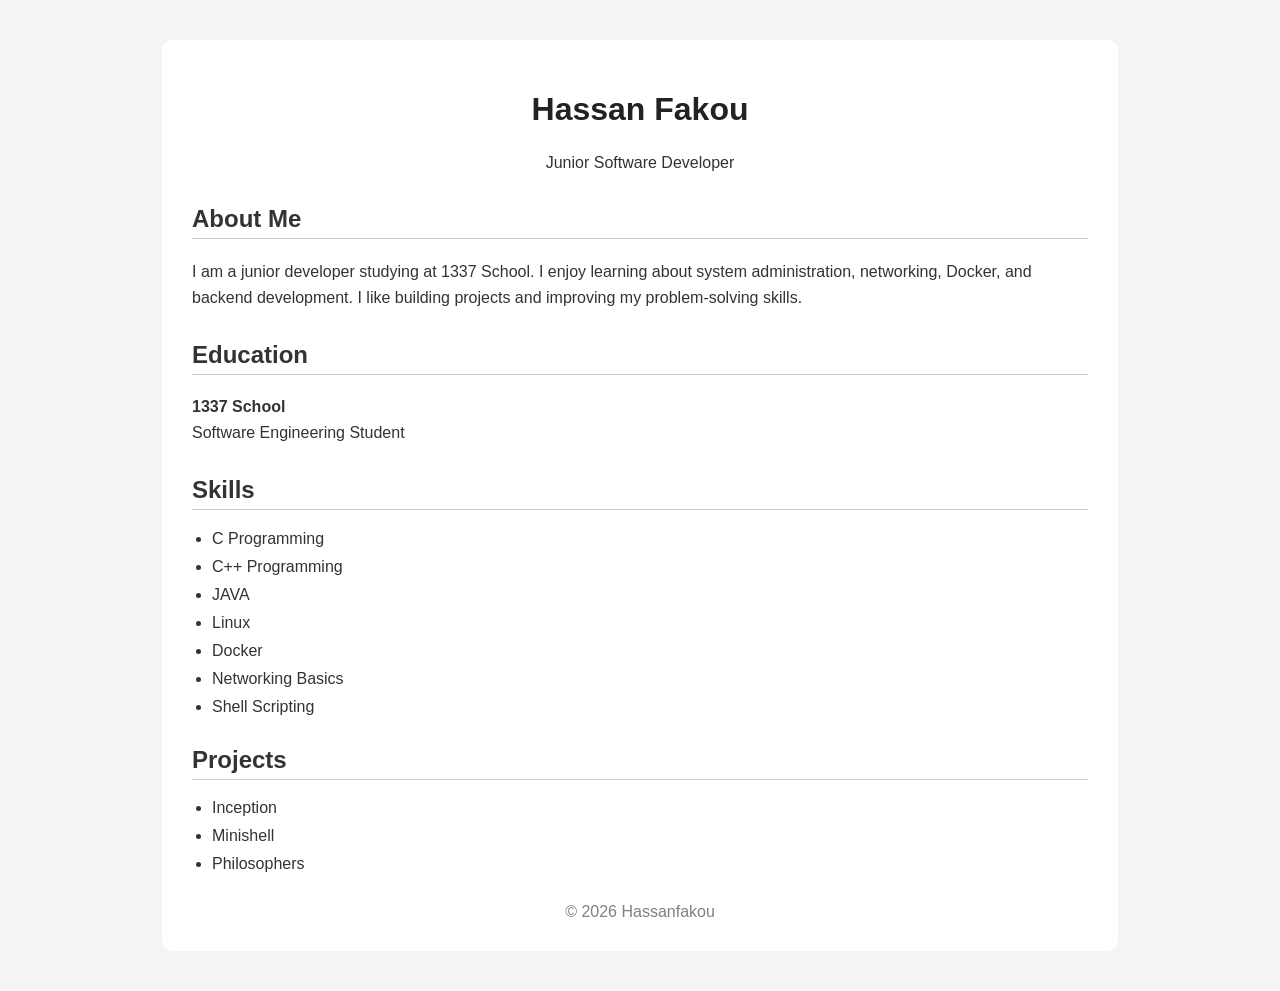
<file: srcs/requirements/nginx/www/index.html>
<!DOCTYPE html>
<html lang="en">
<head>
    <meta charset="UTF-8">
    <meta name="viewport" content="width=device-width, initial-scale=1.0">
    <title>Hassan Fakou Resume</title>

    <style>
        body {
            background-color: #f4f4f4;
            font-family: Arial, sans-serif;
            color: #333;
            margin: 0;
            padding: 0;
        }

        .container {
            width: 70%;
            margin: 40px auto;
            background-color: white;
            padding: 30px;
            border-radius: 10px;
        }

        h1 {
            text-align: center;
            color: #222;
        }

        h2 {
            border-bottom: 1px solid #ccc;
            padding-bottom: 5px;
            margin-top: 30px;
        }

        p {
            line-height: 1.6;
        }

        ul {
            padding-left: 20px;
        }

        li {
            margin-bottom: 10px;
        }

        .footer {
            text-align: center;
            margin-top: 30px;
            color: gray;
        }
    </style>
</head>

<body>

    <div class="container">

        <h1>Hassan Fakou</h1>

        <p style="text-align:center;">
            Junior Software Developer
        </p>

        <h2>About Me</h2>

        <p>
            I am a junior developer studying at 1337 School.
            I enjoy learning about system administration,
            networking, Docker, and backend development.
            I like building projects and improving my problem-solving skills.
        </p>

        <h2>Education</h2>

        <p>
            <strong>1337 School</strong><br>
            Software Engineering Student
        </p>

        <h2>Skills</h2>

        <ul>
            <li>C Programming</li>
            <li>C++ Programming</li>
            <li>JAVA</li>
            <li>Linux</li>
            <li>Docker</li>
            <li>Networking Basics</li>
            <li>Shell Scripting</li>
        </ul>

        <h2>Projects</h2>

        <ul>
            <li>Inception</li>
            <li>Minishell</li>
            <li>Philosophers</li>
        </ul>

        <div class="footer">
            © 2026 Hassanfakou
        </div>

    </div>

</body>
</html>
</file>
